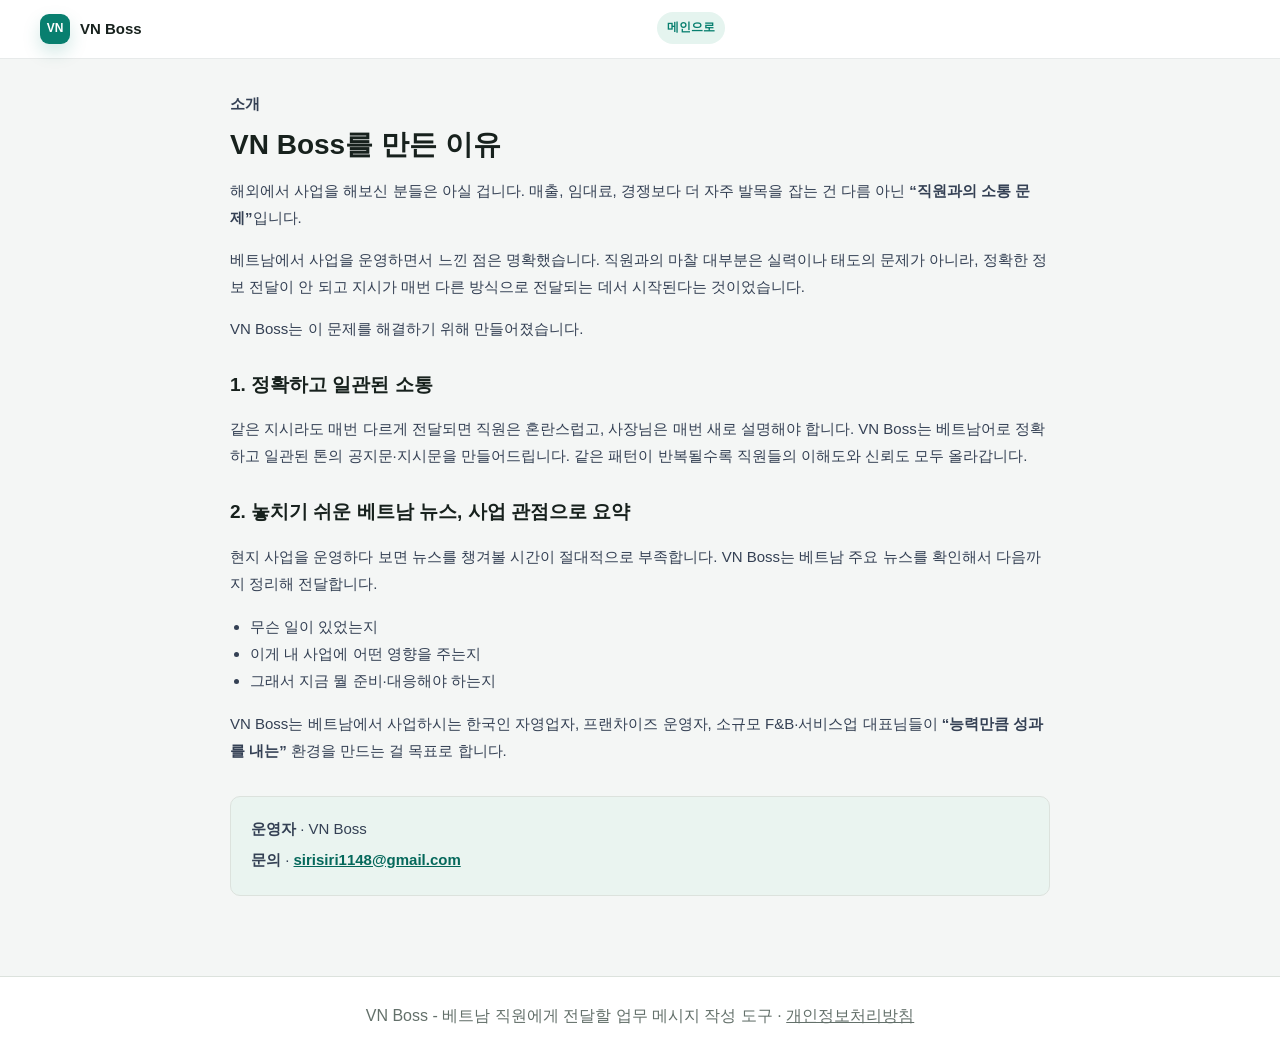
<file: about.html>
<!DOCTYPE html>
<html lang="ko">
<head>
  <meta charset="UTF-8">
  <meta name="viewport" content="width=device-width, initial-scale=1.0">
  <title>VN Boss · 소개</title>
  <link rel="stylesheet" href="styles.css">
  <style>
    .policy-wrap{width:min(820px,calc(100% - 32px));margin:0 auto;padding:32px 0 80px}
    .policy-wrap h1{font-size:28px;margin:0 0 8px;line-height:1.25}
    .policy-wrap h2{font-size:19px;margin:28px 0 8px}
    .policy-wrap p,.policy-wrap li{color:#344054;font-size:15px;line-height:1.8}
    .policy-wrap ul{padding-left:20px}
    .policy-lead{font-size:16px;color:#26332e}
    .policy-meta{color:#98a2b3;font-size:13px;margin-bottom:24px}
    .about-contact{margin-top:32px;padding:18px 20px;border:1px solid var(--line);border-radius:10px;background:var(--soft)}
    .about-contact p{margin:0 0 4px}
    .about-contact a{color:var(--accent-dark);font-weight:700;text-decoration:underline}
  </style>
</head>
<body>
  <header class="site-header">
    <nav class="nav">
      <a class="brand" href="index.html"><span class="brand-mark">VN</span><span>VN Boss</span></a>
      <div class="nav-links"><a href="index.html">메인으로</a></div>
    </nav>
  </header>

  <main class="policy-wrap">
    <p class="eyebrow">소개</p>
    <h1>VN Boss를 만든 이유</h1>

    <p class="policy-lead">해외에서 사업을 해보신 분들은 아실 겁니다. 매출, 임대료, 경쟁보다 더 자주 발목을 잡는 건 다름 아닌 <strong>“직원과의 소통 문제”</strong>입니다.</p>

    <p>베트남에서 사업을 운영하면서 느낀 점은 명확했습니다. 직원과의 마찰 대부분은 실력이나 태도의 문제가 아니라, 정확한 정보 전달이 안 되고 지시가 매번 다른 방식으로 전달되는 데서 시작된다는 것이었습니다.</p>

    <p>VN Boss는 이 문제를 해결하기 위해 만들어졌습니다.</p>

    <h2>1. 정확하고 일관된 소통</h2>
    <p>같은 지시라도 매번 다르게 전달되면 직원은 혼란스럽고, 사장님은 매번 새로 설명해야 합니다. VN Boss는 베트남어로 정확하고 일관된 톤의 공지문·지시문을 만들어드립니다. 같은 패턴이 반복될수록 직원들의 이해도와 신뢰도 모두 올라갑니다.</p>

    <h2>2. 놓치기 쉬운 베트남 뉴스, 사업 관점으로 요약</h2>
    <p>현지 사업을 운영하다 보면 뉴스를 챙겨볼 시간이 절대적으로 부족합니다. VN Boss는 베트남 주요 뉴스를 확인해서 다음까지 정리해 전달합니다.</p>
    <ul>
      <li>무슨 일이 있었는지</li>
      <li>이게 내 사업에 어떤 영향을 주는지</li>
      <li>그래서 지금 뭘 준비·대응해야 하는지</li>
    </ul>

    <p>VN Boss는 베트남에서 사업하시는 한국인 자영업자, 프랜차이즈 운영자, 소규모 F&amp;B·서비스업 대표님들이 <strong>“능력만큼 성과를 내는”</strong> 환경을 만드는 걸 목표로 합니다.</p>

    <div class="about-contact">
      <p><strong>운영자</strong> · VN Boss</p>
      <p><strong>문의</strong> · <a href="mailto:sirisiri1148@gmail.com">sirisiri1148@gmail.com</a></p>
    </div>
  </main>

  <footer class="footer"><p>VN Boss - 베트남 직원에게 전달할 업무 메시지 작성 도구 · <a href="privacy.html" style="text-decoration:underline;">개인정보처리방침</a></p></footer>
</body>
</html>
</file>
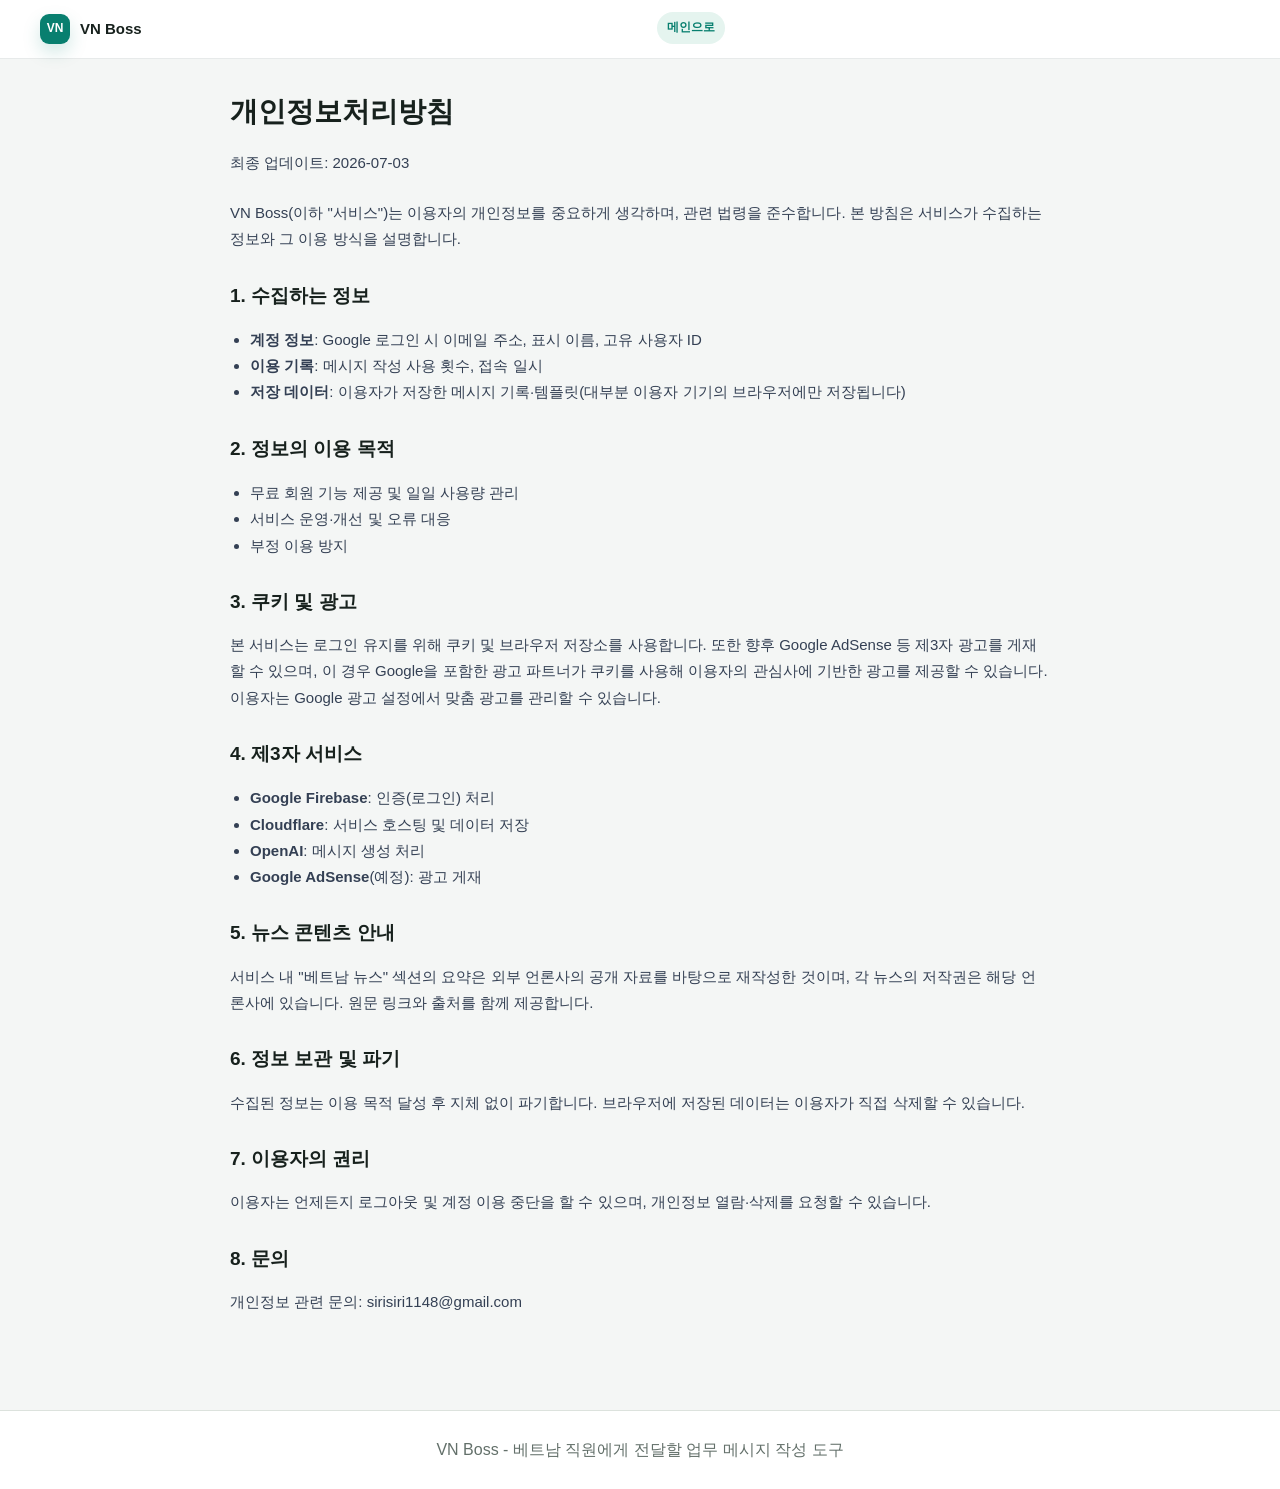
<file: privacy.html>
<!DOCTYPE html>
<html lang="ko">
<head>
  <meta charset="UTF-8">
  <meta name="viewport" content="width=device-width, initial-scale=1.0">
  <title>VN Boss · 개인정보처리방침</title>
  <link rel="stylesheet" href="styles.css">
  <style>
    .policy-wrap{width:min(820px,calc(100% - 32px));margin:0 auto;padding:32px 0 80px}
    .policy-wrap h1{font-size:28px;margin:0 0 8px}
    .policy-wrap h2{font-size:19px;margin:28px 0 8px}
    .policy-wrap p,.policy-wrap li{color:#344054;font-size:15px;line-height:1.75}
    .policy-wrap ul{padding-left:20px}
    .policy-meta{color:#98a2b3;font-size:13px;margin-bottom:24px}
  </style>
</head>
<body>
  <header class="site-header">
    <nav class="nav">
      <a class="brand" href="index.html"><span class="brand-mark">VN</span><span>VN Boss</span></a>
      <div class="nav-links"><a href="index.html">메인으로</a></div>
    </nav>
  </header>

  <main class="policy-wrap">
    <h1>개인정보처리방침</h1>
    <p class="policy-meta">최종 업데이트: 2026-07-03</p>

    <p>VN Boss(이하 "서비스")는 이용자의 개인정보를 중요하게 생각하며, 관련 법령을 준수합니다. 본 방침은 서비스가 수집하는 정보와 그 이용 방식을 설명합니다.</p>

    <h2>1. 수집하는 정보</h2>
    <ul>
      <li><strong>계정 정보</strong>: Google 로그인 시 이메일 주소, 표시 이름, 고유 사용자 ID</li>
      <li><strong>이용 기록</strong>: 메시지 작성 사용 횟수, 접속 일시</li>
      <li><strong>저장 데이터</strong>: 이용자가 저장한 메시지 기록·템플릿(대부분 이용자 기기의 브라우저에만 저장됩니다)</li>
    </ul>

    <h2>2. 정보의 이용 목적</h2>
    <ul>
      <li>무료 회원 기능 제공 및 일일 사용량 관리</li>
      <li>서비스 운영·개선 및 오류 대응</li>
      <li>부정 이용 방지</li>
    </ul>

    <h2>3. 쿠키 및 광고</h2>
    <p>본 서비스는 로그인 유지를 위해 쿠키 및 브라우저 저장소를 사용합니다. 또한 향후 Google AdSense 등 제3자 광고를 게재할 수 있으며, 이 경우 Google을 포함한 광고 파트너가 쿠키를 사용해 이용자의 관심사에 기반한 광고를 제공할 수 있습니다. 이용자는 <a href="https://policies.google.com/technologies/ads" target="_blank" rel="noopener">Google 광고 설정</a>에서 맞춤 광고를 관리할 수 있습니다.</p>

    <h2>4. 제3자 서비스</h2>
    <ul>
      <li><strong>Google Firebase</strong>: 인증(로그인) 처리</li>
      <li><strong>Cloudflare</strong>: 서비스 호스팅 및 데이터 저장</li>
      <li><strong>OpenAI</strong>: 메시지 생성 처리</li>
      <li><strong>Google AdSense</strong>(예정): 광고 게재</li>
    </ul>

    <h2>5. 뉴스 콘텐츠 안내</h2>
    <p>서비스 내 "베트남 뉴스" 섹션의 요약은 외부 언론사의 공개 자료를 바탕으로 재작성한 것이며, 각 뉴스의 저작권은 해당 언론사에 있습니다. 원문 링크와 출처를 함께 제공합니다.</p>

    <h2>6. 정보 보관 및 파기</h2>
    <p>수집된 정보는 이용 목적 달성 후 지체 없이 파기합니다. 브라우저에 저장된 데이터는 이용자가 직접 삭제할 수 있습니다.</p>

    <h2>7. 이용자의 권리</h2>
    <p>이용자는 언제든지 로그아웃 및 계정 이용 중단을 할 수 있으며, 개인정보 열람·삭제를 요청할 수 있습니다.</p>

    <h2>8. 문의</h2>
    <p>개인정보 관련 문의: sirisiri1148@gmail.com</p>
  </main>

  <footer class="footer"><p>VN Boss - 베트남 직원에게 전달할 업무 메시지 작성 도구</p></footer>
</body>
</html>
</file>
<file: styles.css>
﻿:root{
  --bg:#f6f7f4;
  --surface:#fff;
  --ink:#17211d;
  --muted:#63706a;
  --line:#dce2dd;
  --accent:#087f6f;
  --accent-dark:#05685b;
  --warm:#f6b352;
  --soft:#eaf4f0;
  --danger:#b94040;
  --warn:#fff7e8;
  --warn-line:#efc16b;
  --shadow:0 18px 55px rgba(23,33,29,.12);
}

*{box-sizing:border-box}
html{scroll-behavior:smooth}
body{margin:0;font-family:Arial,"Apple SD Gothic Neo","Noto Sans KR",sans-serif;color:var(--ink);background:var(--bg);line-height:1.6}
a{color:inherit;text-decoration:none}
button,select,input,textarea{font:inherit}

.site-header{position:sticky;top:0;z-index:10;background:rgba(246,247,244,.94);border-bottom:1px solid var(--line);backdrop-filter:blur(14px)}
.nav{width:min(1200px,calc(100% - 32px));min-height:64px;margin:0 auto;display:flex;align-items:center;justify-content:space-between;gap:14px}
.brand{display:inline-flex;align-items:center;gap:10px;font-weight:800;white-space:nowrap}
.brand-mark{display:grid;width:38px;height:38px;place-items:center;color:#fff;background:var(--accent);border-radius:8px;font-size:14px}
.nav-links{display:flex;gap:14px;color:var(--muted);font-size:15px;white-space:nowrap}

.hero,.features,.section-heading,.composer-layout{width:min(1200px,calc(100% - 32px));margin:0 auto}
.hero{padding:34px 0 30px;display:grid;grid-template-columns:1fr;gap:18px}
.eyebrow{margin:0 0 10px;color:var(--accent);font-size:14px;font-weight:800}
.hero h1{max-width:780px;margin:0;font-size:34px;line-height:1.12;letter-spacing:0}
.hero-copy{max-width:650px;margin:18px 0 0;color:var(--muted);font-size:17px}
.hero-actions{display:flex;flex-direction:column;gap:10px;margin-top:24px}
.primary-link,.secondary-link,.generate-button,.copy-button{border:0;border-radius:8px;font-family:inherit;font-weight:800;cursor:pointer;transition:background .2s ease,border-color .2s ease,opacity .2s ease,transform .2s ease}
.primary-link,.secondary-link{display:inline-flex;min-height:50px;align-items:center;justify-content:center;padding:0 18px;font-size:16px}
.primary-link,.generate-button{color:#fff;background:var(--accent)}
.primary-link:hover,.generate-button:hover{background:var(--accent-dark)}
.secondary-link{border:1px solid var(--line);background:var(--surface)}
button:disabled{cursor:not-allowed;opacity:.62;transform:none!important}

.hero-panel,.composer-form,.result-card,.features article{border:1px solid var(--line);border-radius:8px;background:var(--surface);box-shadow:var(--shadow)}
.hero-panel{padding:20px;box-shadow:none}
.panel-top{display:flex;align-items:center;gap:8px;color:var(--muted);font-size:14px}
.status-dot{width:9px;height:9px;border-radius:50%;background:var(--warm)}
.sample-title{margin:18px 0 8px;font-size:21px;font-weight:800}
.hero-panel p:last-child{margin:0;color:var(--muted)}

.features{padding:8px 0 44px;display:grid;grid-template-columns:1fr;gap:16px}
.features article{padding:20px;box-shadow:none}
.features h2{margin:0 0 8px;font-size:19px}
.features p,.footer p{margin:0;color:var(--muted)}

.workspace-section{padding:42px 0;background:var(--soft);border-top:1px solid var(--line)}
.section-heading h2{margin:0 0 8px;font-size:32px;line-height:1.15;letter-spacing:0}
.section-heading .desc{margin:0 0 20px;color:var(--muted);font-size:16px}

.composer-layout{display:grid;grid-template-columns:1fr;gap:18px;align-items:start}
.composer-form{padding:18px;display:grid;grid-template-columns:1fr;gap:16px;box-shadow:none}
.right-col{display:grid;gap:16px}
label,label span{display:grid;gap:8px}
label span{color:var(--muted);font-size:14px;font-weight:800}
.wide{grid-column:1/-1}
select,input,textarea{width:100%;min-height:50px;border:1px solid var(--line);border-radius:8px;padding:12px 13px;color:var(--ink);background:#fff;font-size:16px;line-height:1.45}
textarea{min-height:148px;resize:vertical}
select:focus,input:focus,textarea:focus{outline:3px solid rgba(8,127,111,.18);border-color:var(--accent)}
.deadline-check{display:flex;align-items:center;gap:10px;margin-top:2px;color:var(--ink);font-weight:800;min-height:48px}
.deadline-check input{width:20px;min-width:20px;height:20px;min-height:20px}
.deadline-grid{display:grid;grid-template-columns:1fr;gap:12px;margin-top:0}
.generate-button{grid-column:1/-1;width:100%;min-height:54px;padding:0 18px;font-size:17px}
.status-box{grid-column:1/-1;display:none;margin:0;padding:12px 13px;border-radius:8px;border:1px solid var(--line);background:#fff;color:var(--muted);font-size:15px;white-space:pre-wrap}
.status-box.show{display:block}
.status-box.warn{background:var(--warn);border-color:var(--warn-line);color:#74511a}
.status-box.error{background:#fff2f2;border-color:#e5b0b0;color:var(--danger)}

.result-card{overflow:hidden;box-shadow:none}
.result-head{min-height:60px;padding:12px 14px 12px 16px;display:flex;align-items:center;justify-content:space-between;gap:12px;border-bottom:1px solid var(--line)}
.result-head h3{margin:0;font-size:17px;line-height:1.25}
.copy-button{min-width:92px;min-height:44px;padding:0 13px;color:var(--accent);background:var(--soft);font-size:15px;white-space:nowrap}
.copy-button.done{color:#fff;background:var(--accent)}
pre{min-height:168px;margin:0;padding:16px;white-space:pre-wrap;word-break:keep-all;overflow-wrap:anywhere;color:#24312c;font-family:Arial,"Apple SD Gothic Neo","Noto Sans KR",sans-serif;font-size:16px;line-height:1.72}
.empty{color:var(--muted)}

.footer{padding:26px 16px;text-align:center;background:var(--surface);border-top:1px solid var(--line)}
.footer p{width:min(1200px,100%);margin:0 auto}

@media(max-width:430px){
  .nav{width:calc(100% - 28px)}
  .brand span:last-child{font-size:15px}
  .nav-links{font-size:14px;gap:10px}
  .hero,.features,.section-heading,.composer-layout{width:calc(100% - 32px)}
  .hero h1{font-size:31px}
  .composer-form{padding:16px}
  .result-head{padding-left:14px}
  pre{padding:15px}
}

@media(min-width:700px){
  .hero-actions{flex-direction:row;align-items:center}
  .primary-link,.secondary-link{width:auto;min-width:148px}
  .features{grid-template-columns:repeat(3,1fr)}
  .composer-form{grid-template-columns:1fr 1fr}
  .deadline-grid{grid-template-columns:1fr 1fr}
}

@media(min-width:960px){
  .nav{min-height:68px}
  .hero{padding:64px 0 42px;grid-template-columns:minmax(0,1.16fr) minmax(300px,.84fr);align-items:center;gap:40px}
  .hero h1{font-size:clamp(48px,5vw,68px)}
  .hero-copy{font-size:19px}
  .features{padding-bottom:68px;gap:18px}
  .workspace-section{padding:64px 0}
  .section-heading h2{font-size:42px}
  .section-heading .desc{margin-bottom:26px}
  .composer-layout{grid-template-columns:minmax(360px,410px) minmax(0,1fr);gap:28px}
  .composer-form{padding:22px;gap:16px}
  .right-col{gap:18px}
}

@media(min-width:1280px){
  .composer-layout{grid-template-columns:400px minmax(0,1fr);gap:30px}
}

.target-custom{display:none}
label span em{font-style:normal;color:var(--muted);font-weight:700}


.auth-actions{display:flex;align-items:center;gap:8px;white-space:nowrap}
.member-pill{display:inline-flex;min-height:34px;align-items:center;padding:0 10px;border:1px solid var(--line);border-radius:8px;background:var(--surface);color:var(--muted);font-size:13px;font-weight:800}
.auth-button,.google-button{border:0;border-radius:8px;background:var(--ink);color:#fff;font-weight:800;cursor:pointer;transition:opacity .2s ease,background .2s ease}
.auth-button{min-height:38px;padding:0 12px;font-size:14px}
.auth-button:disabled{background:var(--accent);opacity:1}
.nav-action{min-height:34px;padding:0 10px;font-size:13px}
#adminLink{display:inline-flex;align-items:center;justify-content:center;min-height:34px;padding:0 10px;border:1px solid var(--line);border-radius:8px;font-size:13px;font-weight:800;color:var(--ink);text-align:center}
.usage-box{display:block;margin:14px 0 20px;padding:12px 13px;border:1px solid var(--line);border-radius:8px;background:var(--surface);color:var(--muted);font-size:15px;font-weight:800}
.result-actions{display:flex;align-items:center;justify-content:flex-end;gap:8px;flex-wrap:wrap}
.member-history-card{grid-column:1/-1}
.history-list{min-height:96px;padding:16px;color:var(--muted);font-size:15px}
.history-item{width:100%;display:grid;gap:4px;text-align:left;border:1px solid var(--line);border-radius:8px;background:#fff;padding:12px;margin:0 0 10px;color:var(--ink);cursor:pointer}
.history-item strong{font-size:13px;color:var(--accent)}
.history-item span{display:block;color:var(--muted);overflow:hidden;text-overflow:ellipsis;white-space:nowrap}
.member-benefits{padding:44px 0;background:var(--bg);border-top:1px solid var(--line)}
.benefit-grid{width:min(1200px,calc(100% - 32px));margin:0 auto;display:grid;grid-template-columns:1fr;gap:16px}
.benefit-grid article{border:1px solid var(--line);border-radius:8px;background:var(--surface);padding:20px;box-shadow:none}
.benefit-grid h3{margin:0 0 8px;font-size:19px}
.benefit-grid p{margin:0;color:var(--muted)}
.modal-backdrop{position:fixed;inset:0;z-index:40;display:none;align-items:center;justify-content:center;padding:20px;background:rgba(23,33,29,.48)}
.modal-backdrop.show{display:flex}
.login-modal{position:relative;width:min(430px,100%);border:1px solid var(--line);border-radius:8px;background:var(--surface);box-shadow:var(--shadow);padding:24px}
.login-modal h2{margin:0 0 10px;font-size:25px;line-height:1.2;letter-spacing:0}
.login-modal p:not(.eyebrow){margin:0 0 18px;color:var(--muted)}
.modal-close{position:absolute;top:10px;right:10px;width:38px;height:38px;border:1px solid var(--line);border-radius:8px;background:#fff;color:var(--muted);font-size:26px;line-height:1;cursor:pointer}
.google-button{width:100%;min-height:50px;padding:0 16px;font-size:16px;background:var(--accent)}
.google-button:hover{background:var(--accent-dark)}
.profile-row{display:flex;justify-content:space-between;gap:12px;margin:0 0 10px;color:var(--muted);font-size:14px}
.profile-row strong{color:var(--ink);font-weight:700}
.profile-nickname{display:flex;flex-direction:column;gap:6px;margin:14px 0 18px;font-size:13px;font-weight:700;color:var(--muted)}
.profile-nickname input{min-height:42px;padding:0 12px;border:1px solid var(--line);border-radius:8px;font-family:inherit;font-size:15px;color:var(--ink)}
.profile-actions{display:flex;gap:10px}
.profile-actions .auth-button{flex:1}
.profile-actions .secondary-link{flex:1;justify-content:center}

@media(max-width:760px){
  .nav{flex-wrap:wrap;padding:10px 0}
  .nav-links{order:3;width:100%;justify-content:space-between}
  .auth-actions{margin-left:auto;flex-wrap:wrap;justify-content:flex-end;row-gap:8px}
  .auth-button{padding:0 10px;font-size:13px}
  .member-pill{font-size:12px}
  .result-head{align-items:flex-start;flex-direction:column}
  .result-actions{width:100%;justify-content:flex-start}
  .copy-button{min-width:86px}
}

@media(min-width:700px){
  .benefit-grid{grid-template-columns:repeat(3,1fr)}
}
/* Mobile deadline inputs: keep date/time controls centered and stable. */
.deadline-grid label{min-width:0}
.deadline-grid input[type="date"],
.deadline-grid input[type="time"]{display:block;text-align:center;text-align-last:center;appearance:none;-webkit-appearance:none;font-variant-numeric:tabular-nums}
.deadline-grid input[type="date"]::-webkit-date-and-time-value,
.deadline-grid input[type="time"]::-webkit-date-and-time-value{text-align:center;width:100%;margin:0 auto}
.deadline-grid input[type="date"]::-webkit-calendar-picker-indicator,
.deadline-grid input[type="time"]::-webkit-calendar-picker-indicator{margin-left:0}

@media(max-width:699px){
  .deadline-grid{grid-template-columns:minmax(0,1fr);justify-items:stretch;gap:14px}
  .deadline-grid label{width:100%;align-items:center;text-align:center}
  .deadline-grid label span{width:100%;justify-items:center;text-align:center}
  .deadline-grid input[type="date"],
  .deadline-grid input[type="time"]{width:100%;min-height:58px;padding-left:16px;padding-right:16px;font-size:18px;line-height:1.2}
}

.news-section{padding:44px 0;background:var(--soft);border-top:1px solid var(--line)}
.news-grid{width:min(1200px,calc(100% - 32px));margin:0 auto;display:grid;grid-template-columns:1fr;gap:16px}
.news-card{border:1px solid var(--line);border-radius:10px;background:var(--surface);padding:20px;box-shadow:none;display:flex;flex-direction:column;gap:10px}
.news-card h3{margin:0;font-size:18px;line-height:1.35}
.news-card .news-summary{margin:0;color:#2f3b36;font-size:15px;line-height:1.7;white-space:pre-wrap}
.news-card .news-why{margin:0;padding:12px 14px;border-radius:8px;background:#eef4ff;border:1px solid #cfe0fb}
.news-card .news-why-title{display:block;margin-bottom:4px;color:#2b5a9e;font-size:13px;font-weight:800}
.news-card .news-why p{margin:0;color:#26364d;font-size:14px;line-height:1.6;white-space:pre-wrap}
.news-card .news-policy{margin:0;padding:12px 14px;border-radius:8px;background:#fff7e8;border:1px solid var(--warn-line)}
.news-card .news-policy-title{display:block;margin-bottom:4px;color:#74511a;font-size:13px;font-weight:800}
.news-card .news-policy p{margin:0;color:#5c4715;font-size:14px;line-height:1.6;white-space:pre-wrap}
.news-card .news-official{margin:0;padding:12px 14px;border-radius:8px;background:#f3f4f6;border:1px solid var(--line)}
.news-card .news-official-title{display:block;margin-bottom:6px;color:#3f4a55;font-size:13px;font-weight:800}
.news-card .news-official p{margin:0 0 8px;color:#2b3138;font-size:13.5px;line-height:1.7;white-space:pre-wrap;border-left:3px solid var(--line);padding-left:10px}
.news-card .news-official-note{display:block;color:var(--muted);font-size:12px;line-height:1.5}
.news-card .news-point{margin:0;padding:12px 14px;border-radius:8px;background:var(--soft)}
.news-card .news-point-title{display:block;margin-bottom:4px;color:var(--accent-dark);font-size:13px;font-weight:800}
.news-card .news-point p{margin:0;color:#2f4a44;font-size:14px;line-height:1.6;white-space:pre-wrap;font-weight:600}
.news-card .news-discussion{margin:0;padding:12px 14px;border-radius:8px;border:1px dashed var(--accent);background:#fff}
.news-card .news-discussion-title{display:block;margin-bottom:4px;color:var(--accent-dark);font-size:13px;font-weight:800}
.news-card .news-discussion p{margin:0 0 10px;color:#24312c;font-size:14px;line-height:1.6;white-space:pre-wrap}
.news-card .news-discussion-cta{border:0;border-radius:8px;background:var(--accent);color:#fff;font-weight:800;font-size:13px;min-height:36px;padding:0 14px;cursor:pointer}
.news-card .news-discussion-cta:hover{background:var(--accent-dark)}
.news-card .news-meta{margin:auto 0 0;display:flex;align-items:center;justify-content:space-between;gap:10px;flex-wrap:wrap;color:var(--muted);font-size:13px}
.news-card .news-source{font-weight:800}
.news-card .news-link{display:inline-flex;align-items:center;min-height:38px;padding:0 14px;border:1px solid var(--line);border-radius:8px;background:#fff;color:var(--accent);font-weight:800;font-size:13px}
.news-card .news-link:hover{background:var(--soft)}
.news-comments{border-top:1px solid var(--line);margin-top:2px;padding-top:10px}
.news-comment-toggle{border:0;background:none;color:var(--accent);font-weight:800;font-size:14px;cursor:pointer;padding:4px 0}
.news-comment-panel{margin-top:10px}
.comment-list{display:flex;flex-direction:column;gap:10px;margin-bottom:12px}
.comment-item{position:relative;padding:10px 12px;border:1px solid var(--line);border-radius:8px;background:#fff}
.comment-head{display:flex;align-items:center;gap:8px;margin-bottom:4px}
.comment-head strong{font-size:13px;color:var(--ink)}
.comment-head span{font-size:12px;color:var(--muted)}
.comment-text{margin:0;font-size:14px;line-height:1.6;color:#2f3b36;white-space:pre-wrap;word-break:break-word}
.comment-del{position:absolute;top:8px;right:8px;border:0;background:none;color:var(--danger);font-size:12px;cursor:pointer}
.comment-empty,.comment-login{margin:0 0 10px;color:var(--muted);font-size:13px}
.comment-form{display:flex;flex-direction:column;gap:8px}
.comment-input{width:100%;min-height:64px;border:1px solid var(--line);border-radius:8px;padding:10px 12px;font-family:inherit;font-size:14px;line-height:1.5;resize:vertical}
.comment-input:focus{outline:2px solid rgba(8,127,111,.18);border-color:var(--accent)}
.comment-submit{align-self:flex-end;min-height:38px;padding:0 18px;border:0;border-radius:8px;background:var(--accent);color:#fff;font-weight:800;font-size:14px;cursor:pointer}
.comment-submit:hover{background:var(--accent-dark)}
.comment-submit:disabled{opacity:.6;cursor:not-allowed}
.news-empty{grid-column:1/-1;color:var(--muted);font-size:15px;padding:8px 0}
.news-disclaimer{width:min(1200px,calc(100% - 32px));margin:16px auto 0;color:var(--muted);font-size:12px;line-height:1.6}
@media(min-width:700px){.news-grid{grid-template-columns:repeat(2,1fr)}}
@media(min-width:960px){.news-section{padding:64px 0}.news-grid{grid-template-columns:repeat(3,1fr)}}

.install-fab{position:fixed;right:16px;bottom:16px;z-index:35;display:inline-flex;align-items:center;gap:8px;padding:0 12px 0 16px;height:48px;border:0;border-radius:999px;background:var(--accent);color:#fff;font-weight:800;font-size:14px;box-shadow:var(--shadow);cursor:pointer}
.install-fab:hover{background:var(--accent-dark)}
.install-fab-icon{font-size:18px;line-height:1}
.install-fab-close{display:inline-flex;align-items:center;justify-content:center;width:22px;height:22px;margin-left:2px;border-radius:50%;background:rgba(255,255,255,.22);color:#fff;font-size:16px;line-height:1}
.install-fab-close:hover{background:rgba(255,255,255,.34)}
.install-steps{margin:6px 0 18px;padding-left:20px;color:var(--ink);font-size:15px;line-height:1.7}
.install-steps li{margin:0 0 8px}
.install-steps li strong{color:var(--accent)}
@media(max-width:430px){
  .install-fab{right:12px;bottom:12px;height:46px;font-size:13px}
}


/* Mobile app-style home redesign */
body{padding-bottom:78px;background:#f4f6f5}
.site-header{background:rgba(255,255,255,.96);box-shadow:0 1px 0 rgba(15,23,42,.05);border-bottom:0}
.nav{width:100%;min-height:auto;padding:10px 14px 8px;display:grid;gap:10px}
.nav-top{display:flex;align-items:center;justify-content:space-between;gap:12px;width:100%}
.brand-mark{width:30px;height:30px;border-radius:9px;font-size:12px;box-shadow:0 8px 18px rgba(8,127,111,.18)}
.brand span:last-child{font-size:15px;letter-spacing:0}
.nav-tools{display:flex;align-items:center;gap:8px}
.icon-button{width:38px;height:38px;display:grid;place-items:center;border:1px solid transparent;border-radius:50%;color:#14201c;background:#fff;font-size:22px;font-weight:800;line-height:1}
.nav-links{width:100%;display:flex;gap:8px;overflow-x:auto;scrollbar-width:none;padding:0 0 2px;color:#5d6a65;font-size:12px;font-weight:800;white-space:nowrap}
.nav-links::-webkit-scrollbar{display:none}
.nav-links a{display:inline-flex;align-items:center;min-height:32px;padding:0 10px;border-radius:999px;background:#f0f4f2;color:#5d6a65}
.nav-links a:first-child{background:#e5f4ef;color:var(--accent)}
.auth-actions{width:100%;display:flex;justify-content:flex-start;gap:8px;overflow-x:auto;padding-bottom:1px;scrollbar-width:none}
.auth-actions::-webkit-scrollbar{display:none}
.member-pill,.auth-button{min-height:34px;border-radius:999px}
@media(max-width:699px){.nav-action,#logoutButton{display:none}}
#adminLink{border-radius:999px;background:#fff}
.hero,.features,.section-heading,.composer-layout,.news-grid,.news-disclaimer,.benefit-grid{width:calc(100% - 32px)}
.hero{padding:14px 0 14px;display:block}
.hero-banner{position:relative;min-height:244px;overflow:hidden;border-radius:22px;padding:22px 20px;display:flex;flex-direction:column;justify-content:flex-end;color:#fff;background-image:linear-gradient(180deg,rgba(7,28,31,.12),rgba(7,28,31,.82)),url('https://images.unsplash.com/photo-1528127269322-539801943592?auto=format&fit=crop&w=1200&q=80');background-size:cover;background-position:center;box-shadow:0 16px 36px rgba(20,34,31,.18)}
.hero-banner .eyebrow{width:max-content;margin:0 0 10px;padding:5px 9px;border-radius:999px;background:rgba(255,255,255,.18);color:#dff9ef;font-size:12px;backdrop-filter:blur(8px)}
.hero h1{max-width:100%;font-size:25px;line-height:1.24;color:#fff;text-shadow:0 2px 18px rgba(0,0,0,.24)}
.hero-copy{margin:10px 0 0;max-width:92%;color:rgba(255,255,255,.88);font-size:13px;line-height:1.55}
.hero-date{margin:12px 0 0;color:rgba(255,255,255,.78);font-size:12px;font-weight:800}
.hero-actions{margin-top:16px;align-items:flex-start}
.hero-actions .primary-link{min-height:44px;border-radius:999px;padding:0 16px;background:#07947f;box-shadow:0 10px 24px rgba(0,0,0,.22)}
.features{padding:6px 0 28px;display:grid;grid-template-columns:repeat(5,minmax(64px,1fr));gap:8px}
.feature-card{min-height:78px;display:flex;flex-direction:column;align-items:center;justify-content:center;gap:7px;border:1px solid #e6ece8;border-radius:18px;background:#fff;box-shadow:0 8px 22px rgba(20,34,31,.07);text-align:center}
.feature-icon{width:34px;height:34px;display:grid;place-items:center;border-radius:13px;background:#e7f5f0;color:var(--accent);font-size:14px;font-weight:900}
.feature-card strong{font-size:12px;line-height:1.2;color:#20312c;word-break:keep-all}
.workspace-section,.news-section,.member-benefits{padding:30px 0;background:#f4f6f5;border-top:1px solid #edf1ee}
.section-heading h2{font-size:24px;line-height:1.24}
.section-heading .desc{font-size:14px;line-height:1.55}
.composer-form,.result-card,.benefit-grid article,.login-modal{border-radius:18px;border-color:#e5ebe7;box-shadow:0 10px 26px rgba(20,34,31,.07)}
.composer-form{padding:16px;gap:14px}
select,input,textarea{border-radius:14px;min-height:52px;background:#fff}
.generate-button{min-height:54px;border-radius:15px}
.result-head{min-height:auto;padding:14px 15px;flex-direction:row;align-items:center}
.copy-button{border-radius:13px;min-height:42px}
.news-section .section-heading{display:flex;align-items:flex-end;justify-content:space-between;gap:12px}
.news-section .section-heading::after{content:'더보기';flex:0 0 auto;color:var(--accent);font-size:13px;font-weight:900;margin-bottom:22px}
.news-grid{gap:12px}
.news-card{position:relative;display:grid;grid-template-columns:104px minmax(0,1fr);gap:12px;align-items:stretch;padding:12px;border:1px solid #e5ebe7;border-radius:18px;background:#fff;box-shadow:0 8px 20px rgba(20,34,31,.07)}
.news-thumb{grid-row:1 / span 3;min-height:94px;border-radius:14px;background-color:#dce7e1;background-image:linear-gradient(135deg,rgba(8,127,111,.9),rgba(19,45,42,.42)),var(--thumb-image);background-size:cover;background-position:center;display:flex;align-items:flex-end;padding:8px;color:#fff;font-size:11px;font-weight:900;overflow:hidden}
.news-content{min-width:0;display:flex;flex-direction:column;gap:5px}
.news-category{width:max-content;max-width:100%;font-size:11px;font-weight:900;color:var(--accent);background:#e8f5f0;border-radius:999px;padding:2px 7px;line-height:1.5}
.news-card h3{font-size:14px;line-height:1.34;display:-webkit-box;-webkit-line-clamp:2;-webkit-box-orient:vertical;overflow:hidden}
.news-card .news-summary{font-size:12.5px;line-height:1.45;color:#66736d;display:-webkit-box;-webkit-line-clamp:2;-webkit-box-orient:vertical;overflow:hidden;white-space:normal}
.news-card .news-meta{margin:2px 0 0;display:flex;align-items:center;justify-content:space-between;gap:8px;font-size:11px;color:#7b8782}
.news-card .news-link{min-height:30px;padding:0 9px;border-radius:999px;background:#f7faf8;font-size:11px}
.news-comments{grid-column:1/-1;margin-top:0;padding-top:8px}
.news-card .news-why,.news-card .news-policy,.news-card .news-official,.news-card .news-point,.news-card .news-discussion{grid-column:1/-1;display:none}
.bottom-nav{position:fixed;left:0;right:0;bottom:0;z-index:38;min-height:68px;padding:7px 8px calc(7px + env(safe-area-inset-bottom));display:grid;grid-template-columns:repeat(5,1fr);gap:4px;background:rgba(255,255,255,.96);border-top:1px solid #e1e8e4;box-shadow:0 -10px 24px rgba(20,34,31,.08);backdrop-filter:blur(16px)}
.bottom-nav a,.bottom-nav button{min-width:0;border:0;background:transparent;color:#7b8782;display:flex;flex-direction:column;align-items:center;justify-content:center;gap:3px;font-family:inherit;font-weight:900;cursor:pointer}
.bottom-nav span{font-size:19px;line-height:1}
.bottom-nav strong{font-size:10.5px;line-height:1.1;white-space:nowrap}
.bottom-nav .active,.bottom-nav a:hover,.bottom-nav button:hover{color:var(--accent)}
.install-fab{bottom:86px}
.footer{padding-bottom:96px}

@media(min-width:700px){
  body{padding-bottom:0}
  .nav{width:min(1200px,calc(100% - 32px));padding:12px 0;grid-template-columns:auto 1fr auto;align-items:center;gap:14px}
  .nav-top{width:auto}.nav-links{justify-content:center;overflow:visible}.auth-actions{width:auto;overflow:visible;justify-content:flex-end}
  .hero{padding:30px 0 22px}.hero-banner{min-height:330px;padding:34px;border-radius:24px}.hero h1{font-size:40px;max-width:720px}.hero-copy{font-size:17px;max-width:620px}
  .features{grid-template-columns:repeat(5,1fr);gap:14px;padding-bottom:42px}.feature-card{min-height:112px}.feature-icon{width:44px;height:44px}
  .news-grid{grid-template-columns:repeat(2,1fr)}.news-card{grid-template-columns:132px minmax(0,1fr)}.news-thumb{min-height:118px}
  .bottom-nav{display:none}.install-fab{bottom:16px}.footer{padding-bottom:26px}
}
@media(min-width:960px){
  .hero-banner{min-height:380px}.hero h1{font-size:52px}.news-grid{grid-template-columns:repeat(3,1fr)}.news-card{grid-template-columns:1fr}.news-thumb{grid-row:auto;min-height:150px}.news-comments{grid-column:auto}
}
/* Split-page layout */
.nav-links a.active{background:#e5f4ef;color:var(--accent)}
.page-hero{width:calc(100% - 32px);margin:0 auto;padding:28px 0 18px}
.page-hero h1{margin:0;font-size:30px;line-height:1.18;letter-spacing:0;color:#17211d}
.page-hero p:not(.eyebrow){margin:10px 0 0;color:var(--muted);font-size:15px;line-height:1.55}
.home-preview{width:100%;padding:28px 0;background:#f4f6f5;border-top:1px solid #edf1ee}
.split-heading{display:flex;align-items:flex-end;justify-content:space-between;gap:14px}
.split-heading::after{display:none!important}
.more-link{display:inline-flex;align-items:center;justify-content:center;min-height:36px;padding:0 12px;border-radius:999px;background:#e7f5f0;color:var(--accent);font-size:13px;font-weight:900;white-space:nowrap}
.summary-grid{width:calc(100% - 32px);margin:0 auto;display:grid;grid-template-columns:1fr;gap:12px}
.summary-card{display:block;min-height:122px;padding:16px;border:1px solid #e5ebe7;border-radius:18px;background:#fff;box-shadow:0 8px 20px rgba(20,34,31,.07)}
.summary-card span{display:inline-flex;margin-bottom:9px;padding:3px 8px;border-radius:999px;background:#e8f5f0;color:var(--accent);font-size:11px;font-weight:900;line-height:1.4}
.summary-card h3{margin:0 0 7px;font-size:16px;line-height:1.35;color:#17211d;display:-webkit-box;-webkit-line-clamp:2;-webkit-box-orient:vertical;overflow:hidden}
.summary-card p{margin:0;color:#66736d;font-size:13px;line-height:1.5;display:-webkit-box;-webkit-line-clamp:2;-webkit-box-orient:vertical;overflow:hidden}
.page-list{padding-top:12px}
.full-list{padding-bottom:28px}
@media(min-width:700px){.page-hero{width:min(1200px,calc(100% - 32px));padding:46px 0 24px}.page-hero h1{font-size:44px}.summary-grid{width:min(1200px,calc(100% - 32px));grid-template-columns:repeat(2,1fr);gap:16px}.home-preview{padding:42px 0}}
@media(min-width:960px){.summary-grid{grid-template-columns:repeat(3,1fr)}.full-list{grid-template-columns:repeat(4,1fr)}}
.page-actions{width:calc(100% - 32px);margin:4px auto 30px;display:grid;grid-template-columns:1fr;gap:10px}.page-actions .primary-link,.page-actions .secondary-link{width:100%;border-radius:15px}.page-actions button{border:0}
@media(min-width:700px){.page-actions{width:min(520px,calc(100% - 32px));grid-template-columns:1fr 1fr}}

/* Mobile navigation cleanup and clickable news details */
.mobile-menu{position:relative}.mobile-menu summary{list-style:none}.mobile-menu summary::-webkit-details-marker{display:none}
.mobile-menu-panel{position:absolute;right:0;top:46px;z-index:60;width:210px;padding:8px;border:1px solid #e1e8e4;border-radius:16px;background:#fff;box-shadow:0 18px 42px rgba(20,34,31,.18)}
.mobile-menu-panel a{display:flex;align-items:center;min-height:44px;padding:0 12px;border-radius:12px;color:#20312c;font-size:14px;font-weight:900}.mobile-menu-panel a:hover{background:#e8f5f0;color:var(--accent)}
.news-card-link{color:inherit;text-decoration:none;cursor:pointer;transition:transform .16s ease,box-shadow .16s ease,border-color .16s ease}.news-card-link:hover{transform:translateY(-2px);box-shadow:0 14px 30px rgba(20,34,31,.12);border-color:#cbded6}.news-card-link:active{transform:scale(.985)}
.news-arrow{width:28px;height:28px;border-radius:50%;display:grid;place-items:center;background:#e8f5f0;color:var(--accent);font-size:20px;font-weight:900;line-height:1;flex:0 0 auto}
.news-detail-root{width:calc(100% - 32px);margin:0 auto;padding:22px 0 34px}.article-detail{border:1px solid #e5ebe7;border-radius:22px;background:#fff;padding:16px;box-shadow:0 10px 26px rgba(20,34,31,.07)}
.article-hero-image{min-height:190px;border-radius:18px;margin-bottom:18px;background-image:linear-gradient(135deg,rgba(8,127,111,.88),rgba(19,45,42,.36)),var(--thumb-image);background-size:cover;background-position:center;display:flex;align-items:flex-end;padding:14px;color:#fff;font-weight:900}
.article-detail h1{margin:0 0 10px;font-size:28px;line-height:1.22;letter-spacing:0}.article-meta{margin:0 0 16px;color:#7b8782;font-size:13px;font-weight:800}.article-summary{margin:0 0 18px;color:#2f3b36;font-size:16px;line-height:1.7;white-space:pre-wrap}
.article-detail section{padding:16px 0;border-top:1px solid #edf1ee}.article-detail h2{margin:0 0 8px;font-size:18px;line-height:1.3}.article-detail section p{margin:0;color:#394842;font-size:15px;line-height:1.75;white-space:pre-wrap}.article-source{padding-top:16px;border-top:1px solid #edf1ee}.article-source a{display:inline-flex;align-items:center;min-height:44px;padding:0 14px;border-radius:999px;background:#e8f5f0;color:var(--accent);font-weight:900}.ad-slot{margin:18px 0 0;min-height:86px;border:1px dashed #cbd6d1;border-radius:16px;display:grid;place-items:center;color:#98a2a0;background:#f8faf9;font-size:13px;font-weight:800}
@media(max-width:699px){.nav-links{display:none}.nav{gap:6px}.auth-actions{padding-top:2px}.bottom-nav strong{font-size:10px}}
@media(min-width:700px){.mobile-menu-panel{top:48px}.news-detail-root{width:min(860px,calc(100% - 32px));padding:42px 0}.article-detail{padding:26px}.article-hero-image{min-height:320px}.article-detail h1{font-size:42px}}
</file>
